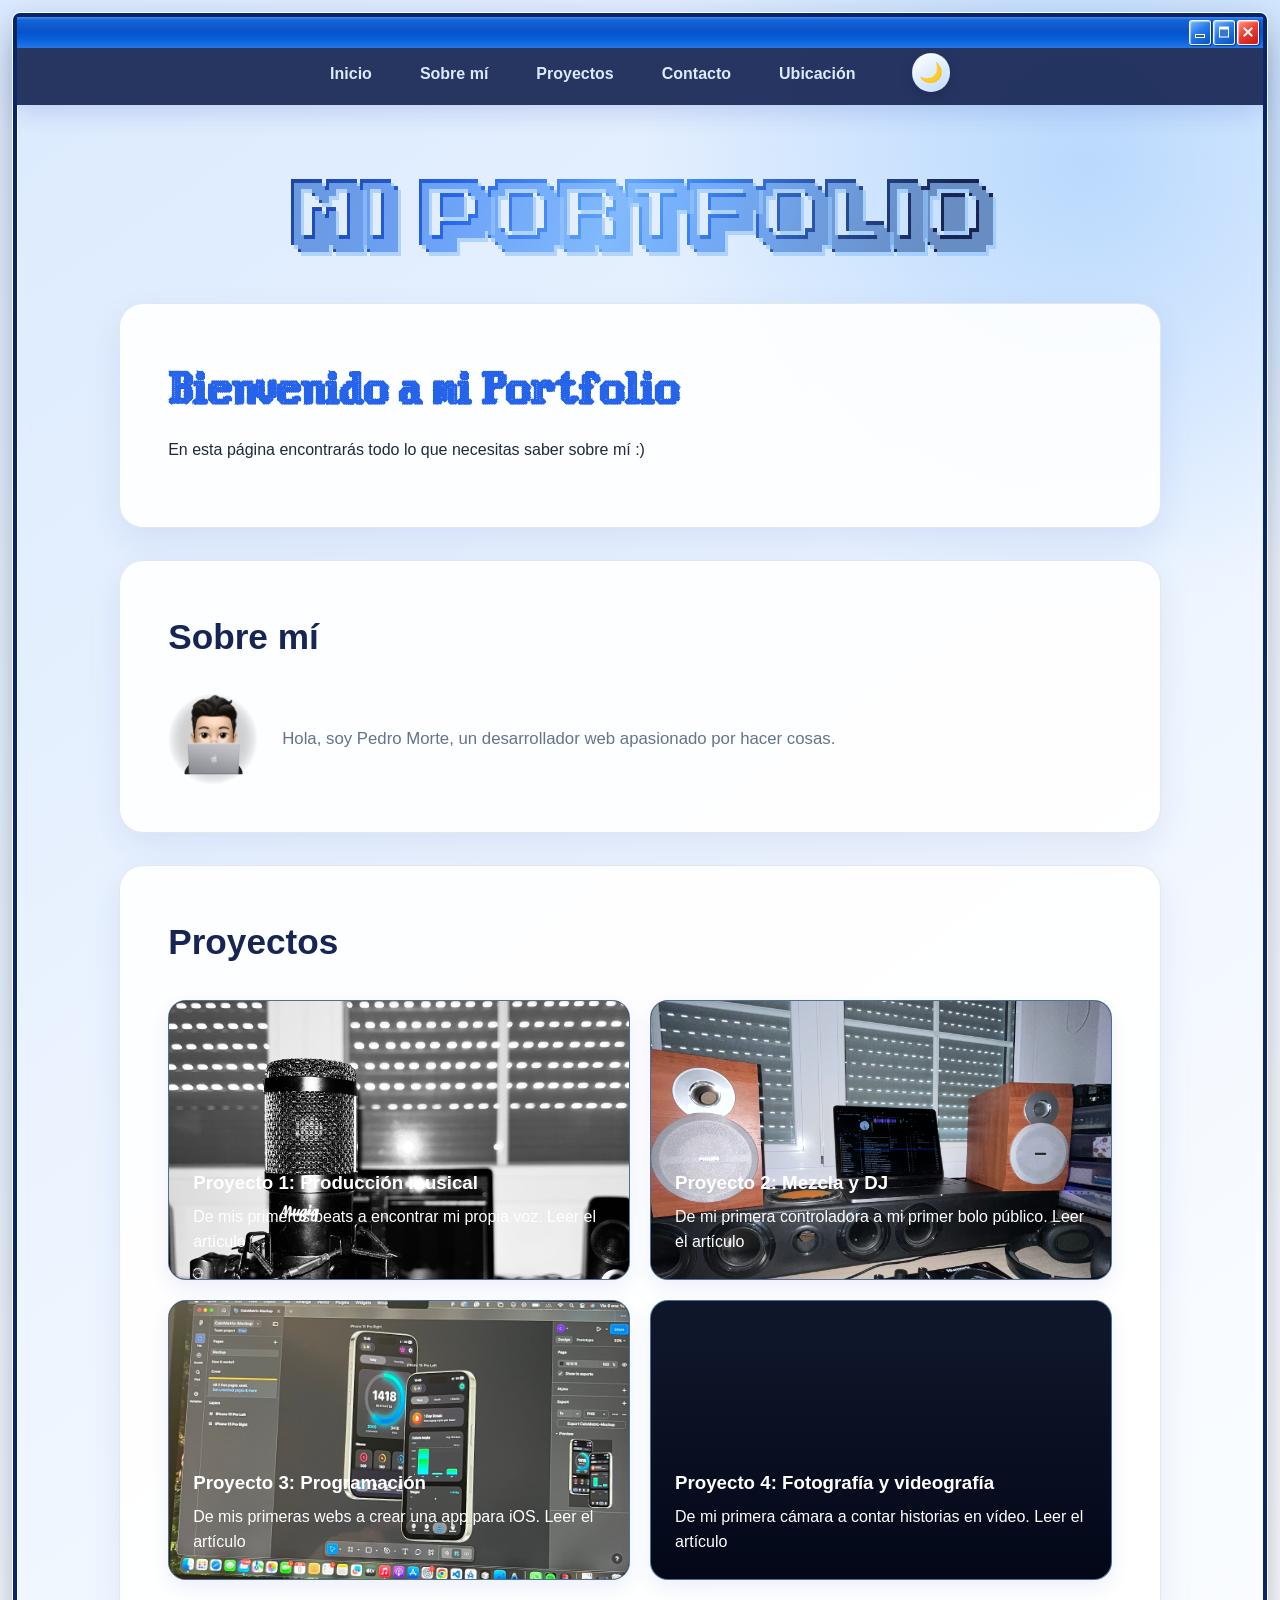
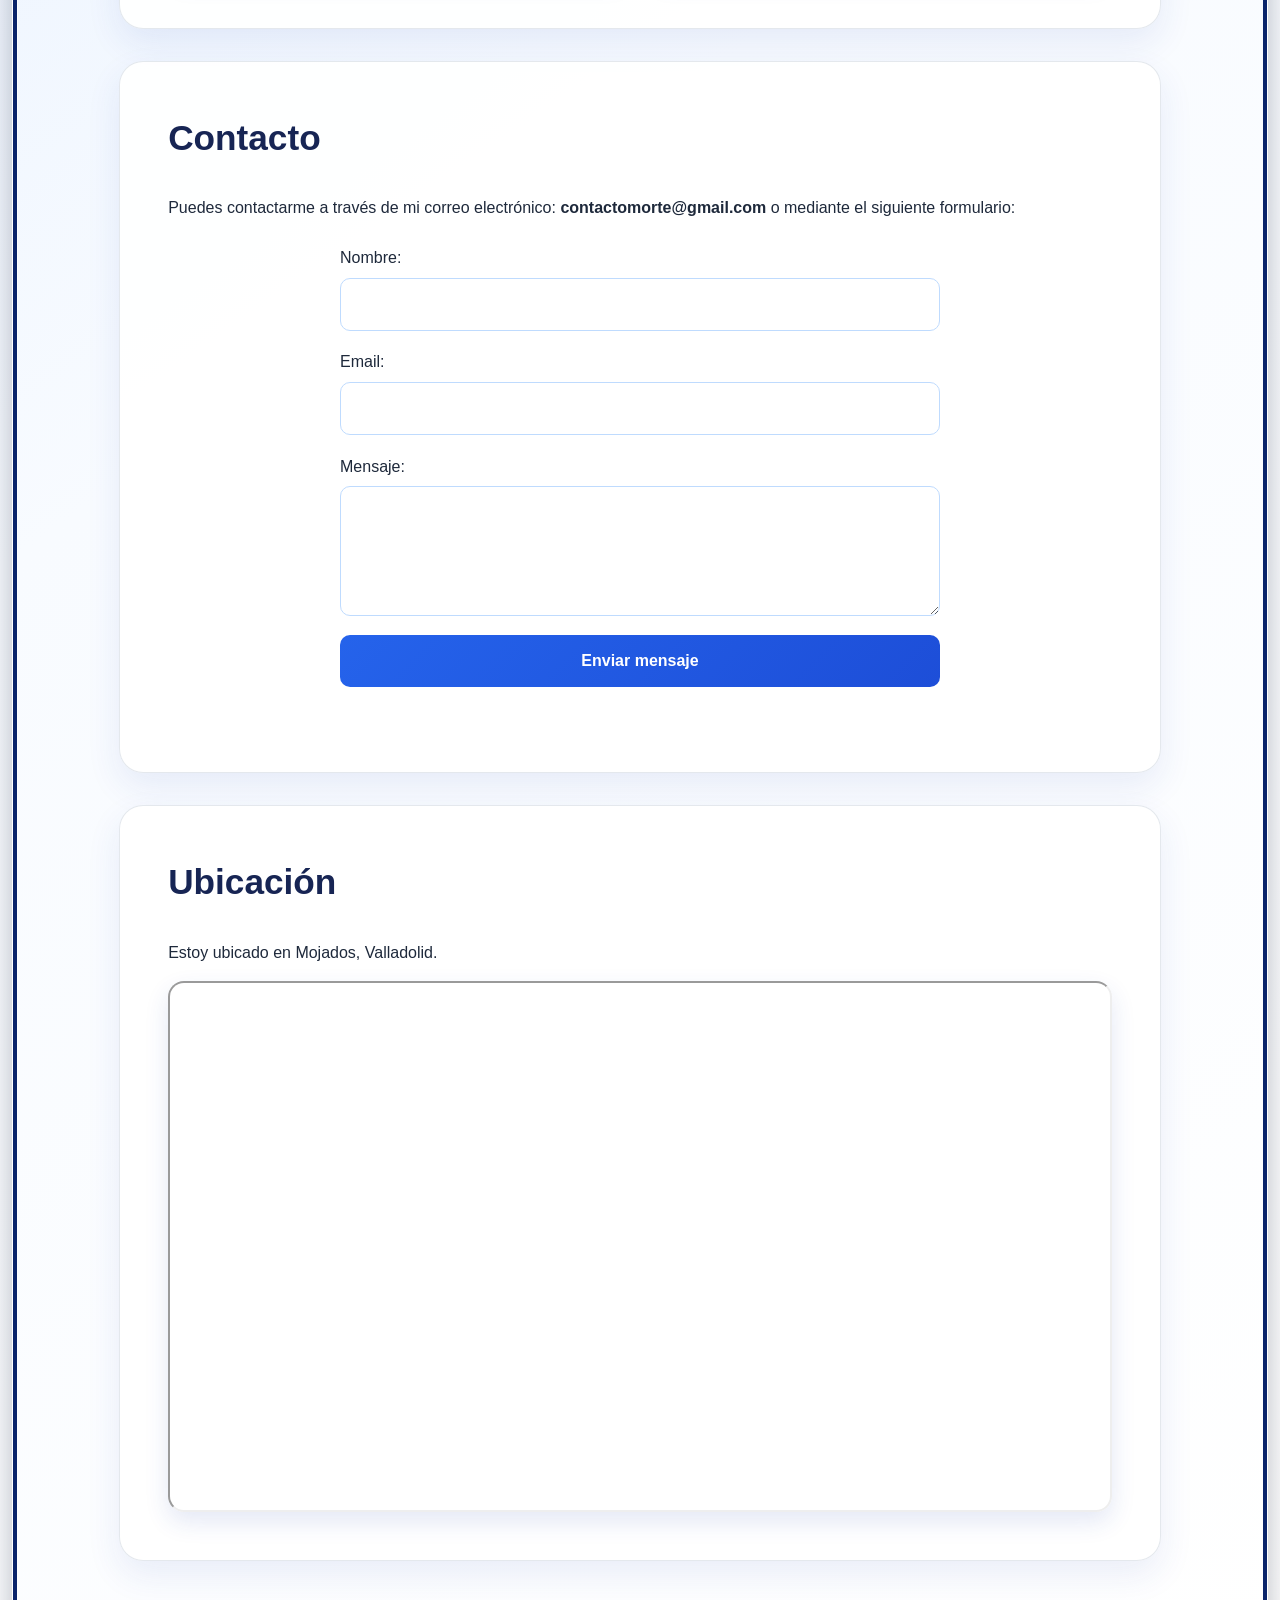
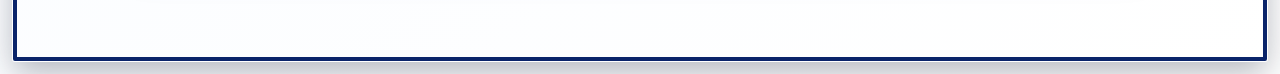
<file: index.html>
<!DOCTYPE html>
<html lang="es">
<head>
    <meta charset="UTF-8">
    <meta name="viewport" content="width=device-width, initial-scale=1.0">
    <link rel="stylesheet" href="style.css?v=9817381">
    <title>Mi Portfolio | Pedro Morte</title>
</head>
<body>
    <div class="marco-ventana">
        <div class="barra-titulo" aria-hidden="true">
            <span class="controles-ventana">
                <span class="control-ventana minimizar"></span>
                <span class="control-ventana maximizar"></span>
                <span class="control-ventana cerrar"></span>
            </span>
        </div>

        <header>
            <nav aria-label="Navegación principal">
                <ul>
                    <li><a href="#inicio">Inicio</a></li>
                    <li><a href="#sobre-mi">Sobre mí</a></li>
                    <li><a href="#proyectos">Proyectos</a></li>
                    <li><a href="#contacto">Contacto</a></li>
                    <li><a href="#ubicacion">Ubicación</a></li>
                    <li>
                        <button id="modo-oscuro" type="button" aria-label="Activar modo oscuro" aria-pressed="false">🌙</button>
                    </li>
                </ul>
            </nav>
        </header>

        <div class="pagina">
            <h1 class="fuente-inicio">Mi Portfolio</h1>

            <main>
            <section id="inicio">
                <h2 class="fuente-segtexto">Bienvenido a mi Portfolio</h2>
                <p>En esta página encontrarás todo lo que necesitas saber sobre mí <span class="emoticon" role="img" aria-label="sonrisa">:)</span></p>
            </section>

            <section id="sobre-mi">
                <h2>Sobre mí</h2>
                <div class="flex-fila">
                    <img src="Me.png" alt="Foto de Pedro Morte" decoding="async">
                    <p>Hola, soy Pedro Morte, un desarrollador web apasionado por hacer cosas.</p>
                </div>
            </section>

            <section id="proyectos">
                <h2>Proyectos</h2>
                <div class="cuadricula-proyectos">
                    <a class="tarjeta tarjeta-produccion" href="proyectos/produccion-musical.html">
                        <img src="./1/IMG_6275.jpeg" alt="Micrófono en un espacio de grabación musical" loading="lazy" decoding="async">
                        <span class="contenido-tarjeta">
                            <h3>Proyecto 1: Producción musical</h3>
                            <p>De mis primeros beats a encontrar mi propia voz. Leer el artículo</p>
                        </span>
                    </a>
                    <a class="tarjeta tarjeta-produccion" href="proyectos/mezcla-dj.html">
                        <img src="./2/IMG_4308.jpeg" alt="Controladora preparada para una sesión de DJ" loading="lazy" decoding="async">
                        <span class="contenido-tarjeta">
                            <h3>Proyecto 2: Mezcla y DJ</h3>
                            <p>De mi primera controladora a mi primer bolo público. Leer el artículo</p>
                        </span>
                    </a>
                    <a class="tarjeta tarjeta-produccion" href="proyectos/programacion.html">
                        <img src="./3/IMG_2072.jpeg" alt="Diseño de la aplicación CaloMetric en dos iPhone" loading="lazy" decoding="async">
                        <span class="contenido-tarjeta">
                            <h3>Proyecto 3: Programación</h3>
                            <p>De mis primeras webs a crear una app para iOS. Leer el artículo</p>
                        </span>
                    </a>
                    <a class="tarjeta tarjeta-produccion" href="proyectos/fotografia-videografia.html">
                        <img src="./4/IMG_7148.jpeg" alt="Pedro grabando con su Sony Alpha 58 en Asturias" loading="lazy" decoding="async">
                        <span class="contenido-tarjeta">
                            <h3>Proyecto 4: Fotografía y videografía</h3>
                            <p>De mi primera cámara a contar historias en vídeo. Leer el artículo</p>
                        </span>
                    </a>
                </div>
            </section>

            <section id="contacto">
                <h2>Contacto</h2>
                <p>Puedes contactarme a través de mi correo electrónico: <strong>contactomorte@gmail.com</strong> o mediante el siguiente formulario:</p>
                <form id="form-contacto">
                    <label for="nombre">Nombre:</label>
                    <input type="text" id="nombre" name="nombre" autocomplete="name" required>
                    <label for="email">Email:</label>
                    <input type="email" id="email" name="email" autocomplete="email" required>
                    <label for="mensaje">Mensaje:</label>
                    <textarea id="mensaje" name="mensaje" required></textarea>
                    <button type="submit">Enviar mensaje</button>
                    <p id="form-mensaje" class="form-mensaje" role="status" aria-live="polite"></p>
                </form>
            </section>

            <section id="ubicacion">
                <h2>Ubicación</h2>
                <p>Estoy ubicado en Mojados, Valladolid.</p>
                <iframe src="https://www.google.com/maps?q=41.43276687644696%2C-4.66198781075965&z=14&output=embed" allowfullscreen loading="lazy" referrerpolicy="strict-origin-when-cross-origin" title="Ubicación de Pedro Morte"></iframe>
            </section>
            </main>
        </div>
    </div>
    <script src="script.js?v=9817381"></script>
</body>
</html>
</file>
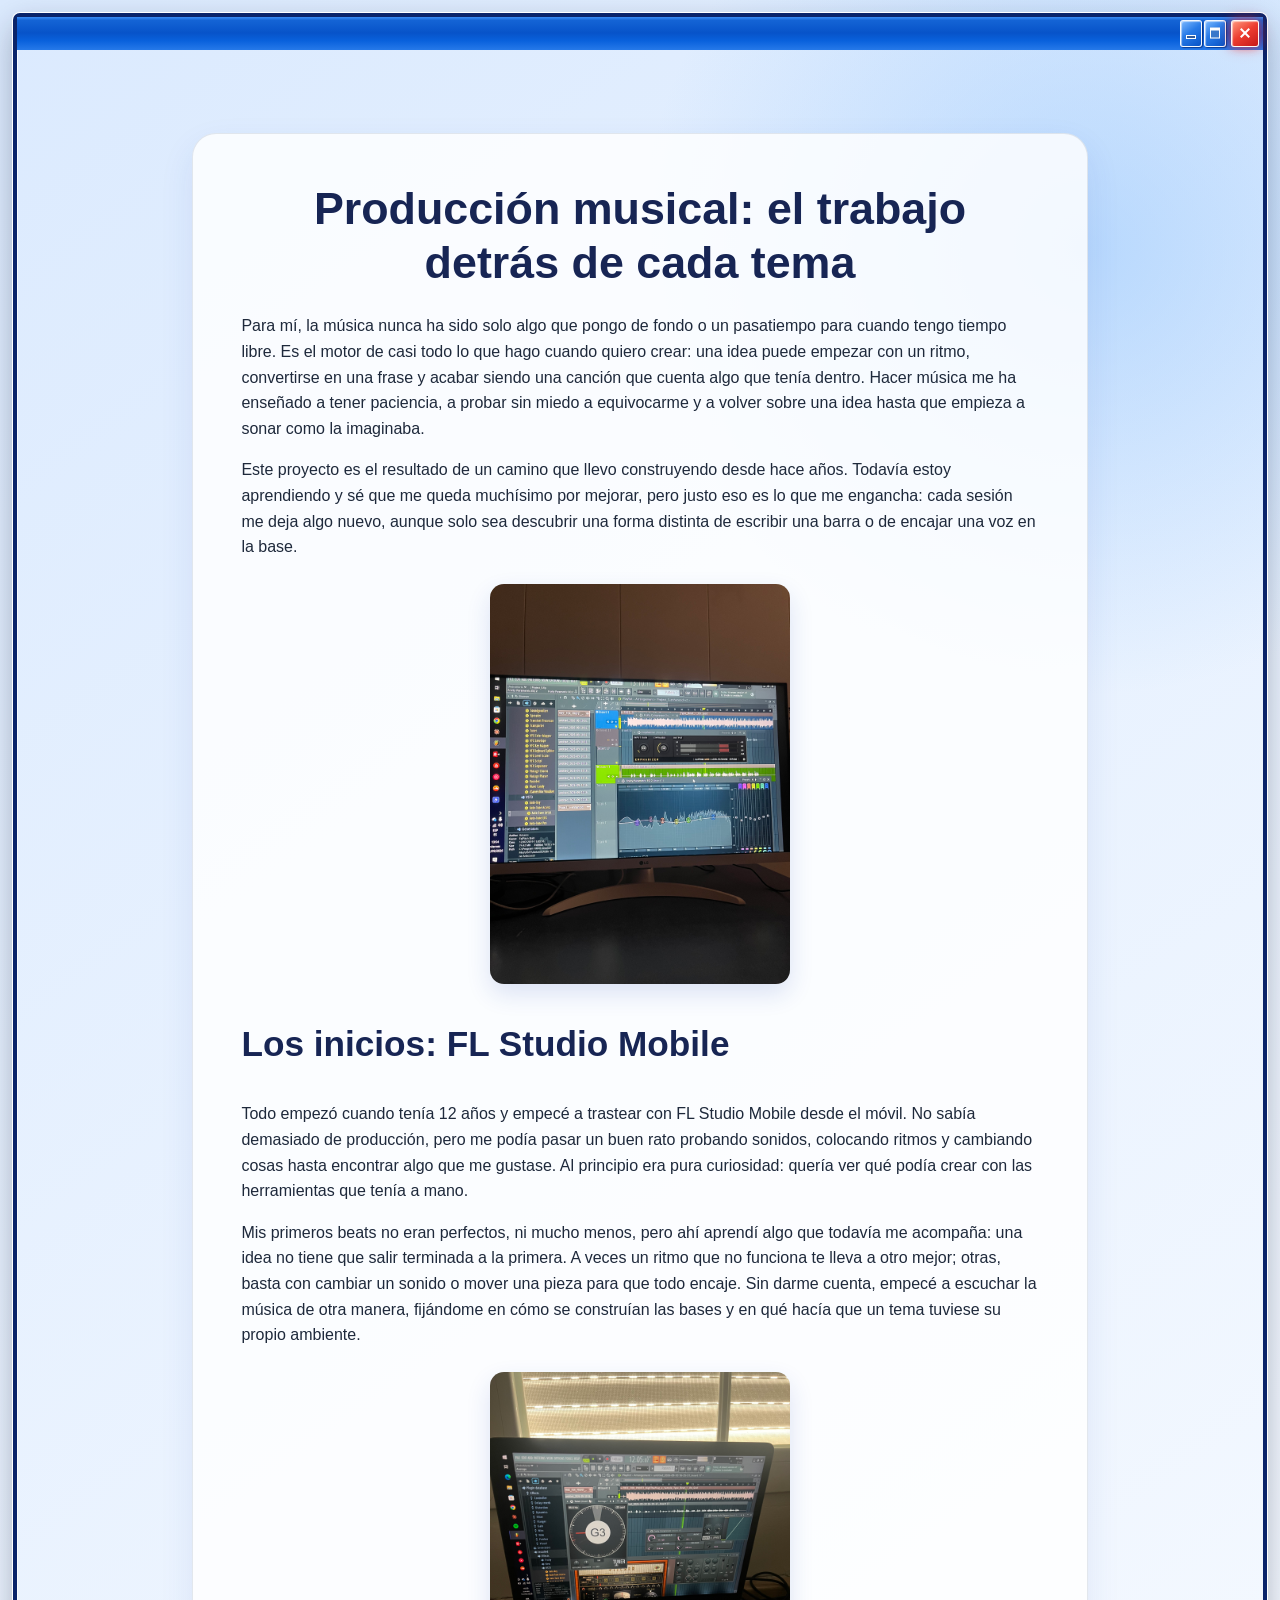
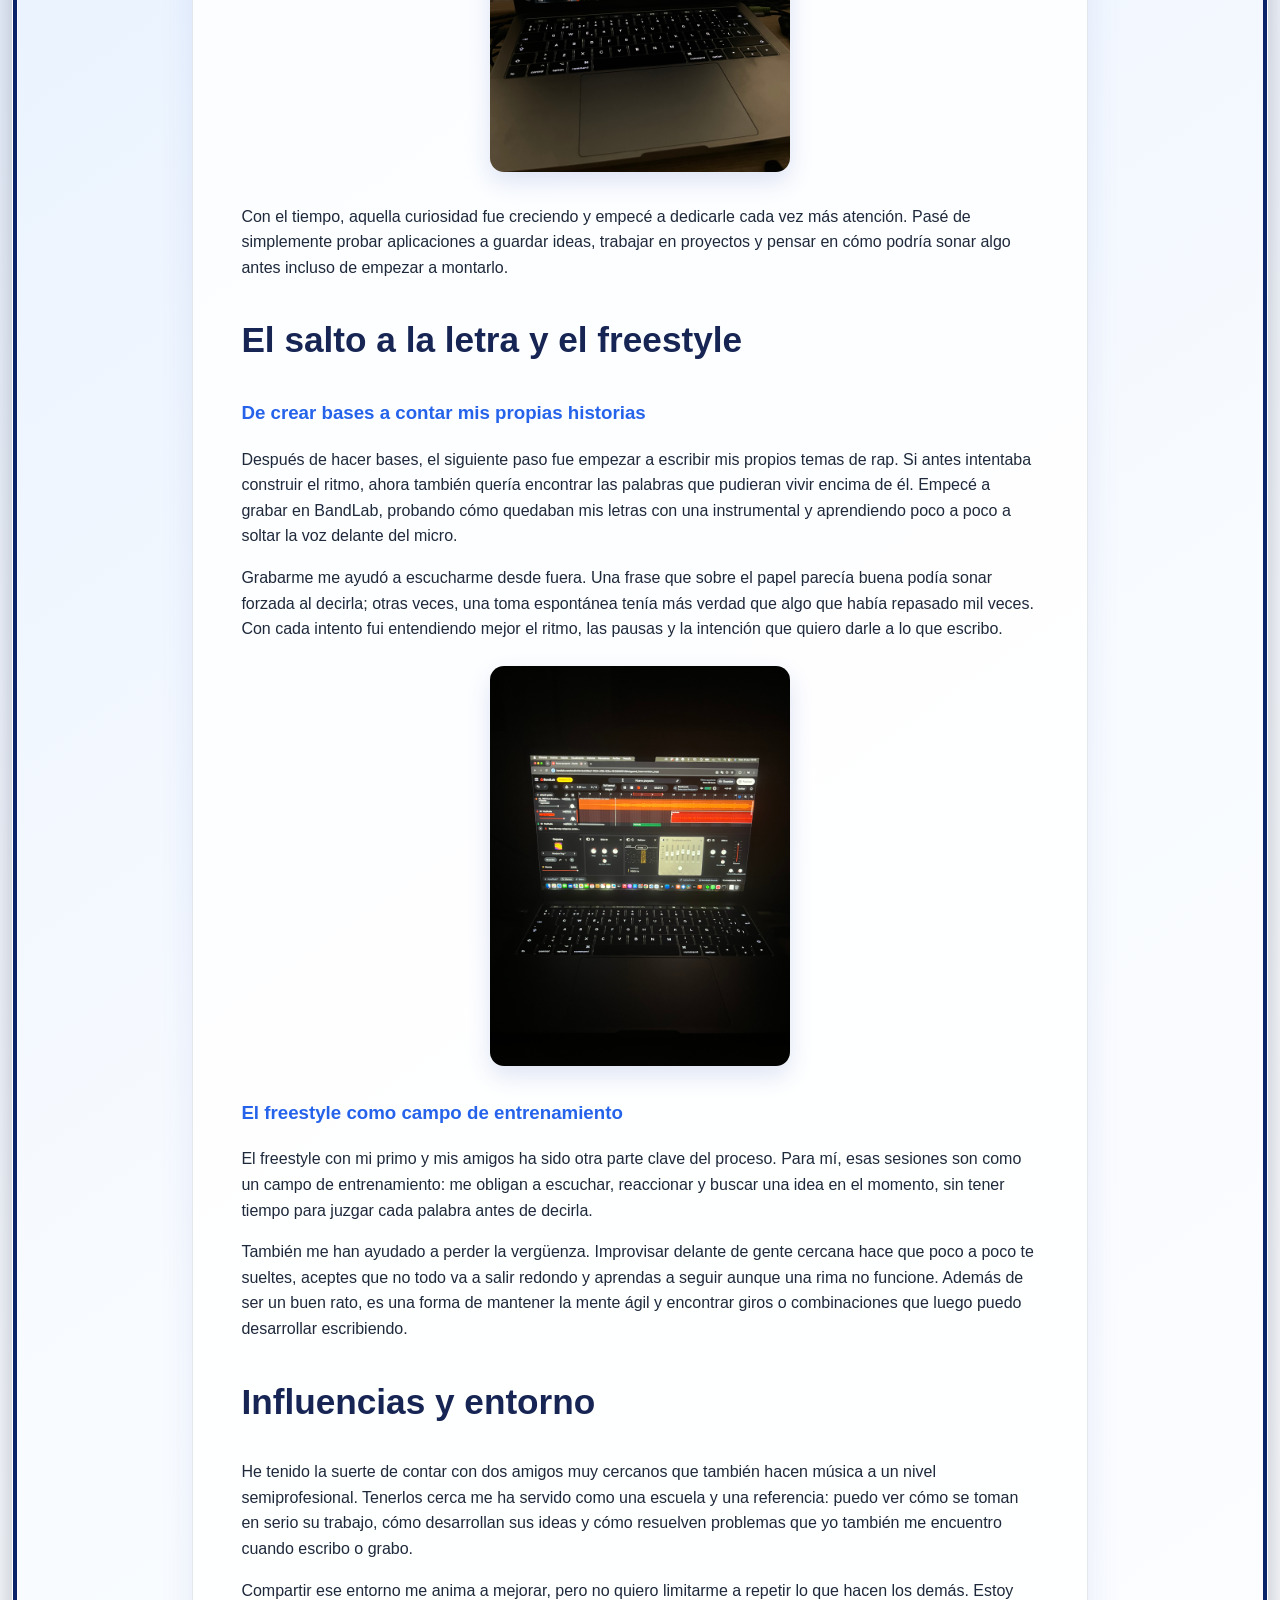
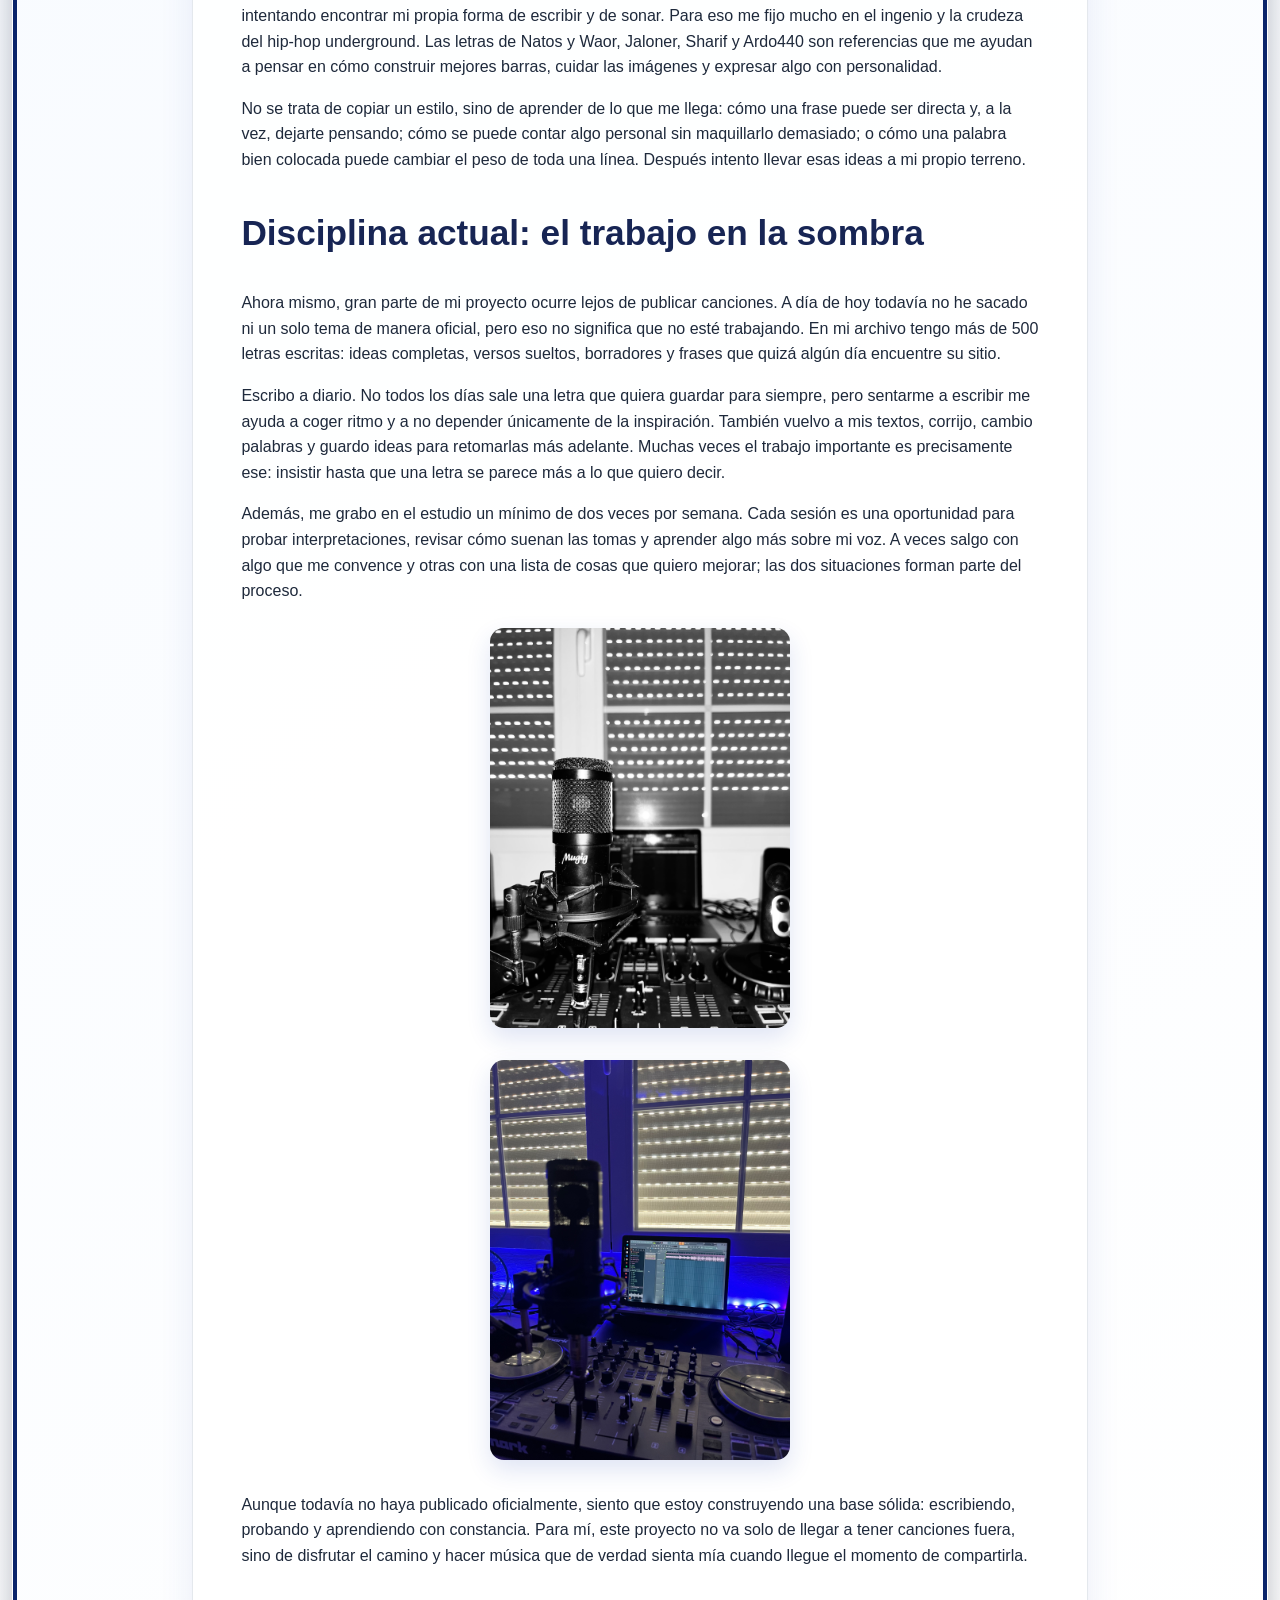
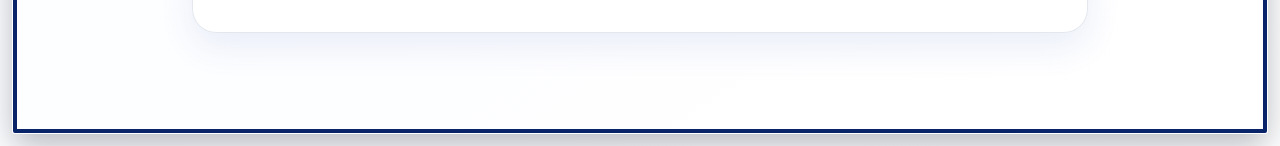
<file: proyectos/produccion-musical.html>
<!DOCTYPE html>
<html lang="es">
<head>
    <meta charset="UTF-8">
    <meta name="viewport" content="width=device-width, initial-scale=1.0">
    <link rel="stylesheet" href="../style.css?v=9817381">
    <title>Producción musical | Mi Portfolio</title>
</head>
<body>
    <div class="marco-ventana">
        <div class="barra-titulo">
            <span class="controles-ventana">
                <span class="control-ventana minimizar" aria-hidden="true"></span>
                <span class="control-ventana maximizar" aria-hidden="true"></span>
                <a class="control-ventana cerrar cerrar-enlace" href="../index.html" aria-label="Cerrar el artículo y volver al portfolio" title="Volver al portfolio"></a>
            </span>
        </div>

        <main class="pagina pagina-articulo">
            <article class="articulo-proyecto">
                <h1 class="titulo-articulo">Producción musical: el trabajo detrás de cada tema</h1>
                <p>Para mí, la música nunca ha sido solo algo que pongo de fondo o un pasatiempo para cuando tengo tiempo libre. Es el motor de casi todo lo que hago cuando quiero crear: una idea puede empezar con un ritmo, convertirse en una frase y acabar siendo una canción que cuenta algo que tenía dentro. Hacer música me ha enseñado a tener paciencia, a probar sin miedo a equivocarme y a volver sobre una idea hasta que empieza a sonar como la imaginaba.</p>
                <p>Este proyecto es el resultado de un camino que llevo construyendo desde hace años. Todavía estoy aprendiendo y sé que me queda muchísimo por mejorar, pero justo eso es lo que me engancha: cada sesión me deja algo nuevo, aunque solo sea descubrir una forma distinta de escribir una barra o de encajar una voz en la base.</p>
                <img class="imagen-articulo imagen-articulo-vertical" src="../1/IMG_6832.jpeg" alt="Mi espacio de trabajo y el equipo que forma parte de mi entorno musical" loading="lazy" decoding="async">

                <h2>Los inicios: FL Studio Mobile</h2>
                <p>Todo empezó cuando tenía 12 años y empecé a trastear con FL Studio Mobile desde el móvil. No sabía demasiado de producción, pero me podía pasar un buen rato probando sonidos, colocando ritmos y cambiando cosas hasta encontrar algo que me gustase. Al principio era pura curiosidad: quería ver qué podía crear con las herramientas que tenía a mano.</p>
                <p>Mis primeros beats no eran perfectos, ni mucho menos, pero ahí aprendí algo que todavía me acompaña: una idea no tiene que salir terminada a la primera. A veces un ritmo que no funciona te lleva a otro mejor; otras, basta con cambiar un sonido o mover una pieza para que todo encaje. Sin darme cuenta, empecé a escuchar la música de otra manera, fijándome en cómo se construían las bases y en qué hacía que un tema tuviese su propio ambiente.</p>
                <img class="imagen-articulo imagen-articulo-vertical" src="../1/IMG_6817.jpeg" alt="Proyecto de música abierto en FL Studio en un ordenador portátil" loading="lazy" decoding="async">
                <p>Con el tiempo, aquella curiosidad fue creciendo y empecé a dedicarle cada vez más atención. Pasé de simplemente probar aplicaciones a guardar ideas, trabajar en proyectos y pensar en cómo podría sonar algo antes incluso de empezar a montarlo.</p>

                <h2>El salto a la letra y el freestyle</h2>
                <h3>De crear bases a contar mis propias historias</h3>
                <p>Después de hacer bases, el siguiente paso fue empezar a escribir mis propios temas de rap. Si antes intentaba construir el ritmo, ahora también quería encontrar las palabras que pudieran vivir encima de él. Empecé a grabar en BandLab, probando cómo quedaban mis letras con una instrumental y aprendiendo poco a poco a soltar la voz delante del micro.</p>
                <p>Grabarme me ayudó a escucharme desde fuera. Una frase que sobre el papel parecía buena podía sonar forzada al decirla; otras veces, una toma espontánea tenía más verdad que algo que había repasado mil veces. Con cada intento fui entendiendo mejor el ritmo, las pausas y la intención que quiero darle a lo que escribo.</p>
                <img class="imagen-articulo imagen-articulo-vertical" src="../1/IMG_5248.jpeg" alt="Proyecto de grabación y mezcla abierto en BandLab" loading="lazy" decoding="async">

                <h3>El freestyle como campo de entrenamiento</h3>
                <p>El freestyle con mi primo y mis amigos ha sido otra parte clave del proceso. Para mí, esas sesiones son como un campo de entrenamiento: me obligan a escuchar, reaccionar y buscar una idea en el momento, sin tener tiempo para juzgar cada palabra antes de decirla.</p>
                <p>También me han ayudado a perder la vergüenza. Improvisar delante de gente cercana hace que poco a poco te sueltes, aceptes que no todo va a salir redondo y aprendas a seguir aunque una rima no funcione. Además de ser un buen rato, es una forma de mantener la mente ágil y encontrar giros o combinaciones que luego puedo desarrollar escribiendo.</p>

                <h2>Influencias y entorno</h2>
                <p>He tenido la suerte de contar con dos amigos muy cercanos que también hacen música a un nivel semiprofesional. Tenerlos cerca me ha servido como una escuela y una referencia: puedo ver cómo se toman en serio su trabajo, cómo desarrollan sus ideas y cómo resuelven problemas que yo también me encuentro cuando escribo o grabo.</p>
                <p>Compartir ese entorno me anima a mejorar, pero no quiero limitarme a repetir lo que hacen los demás. Estoy intentando encontrar mi propia forma de escribir y de sonar. Para eso me fijo mucho en el ingenio y la crudeza del hip-hop underground. Las letras de Natos y Waor, Jaloner, Sharif y Ardo440 son referencias que me ayudan a pensar en cómo construir mejores barras, cuidar las imágenes y expresar algo con personalidad.</p>
                <p>No se trata de copiar un estilo, sino de aprender de lo que me llega: cómo una frase puede ser directa y, a la vez, dejarte pensando; cómo se puede contar algo personal sin maquillarlo demasiado; o cómo una palabra bien colocada puede cambiar el peso de toda una línea. Después intento llevar esas ideas a mi propio terreno.</p>
                <h2>Disciplina actual: el trabajo en la sombra</h2>
                <p>Ahora mismo, gran parte de mi proyecto ocurre lejos de publicar canciones. A día de hoy todavía no he sacado ni un solo tema de manera oficial, pero eso no significa que no esté trabajando. En mi archivo tengo más de 500 letras escritas: ideas completas, versos sueltos, borradores y frases que quizá algún día encuentre su sitio.</p>
                <p>Escribo a diario. No todos los días sale una letra que quiera guardar para siempre, pero sentarme a escribir me ayuda a coger ritmo y a no depender únicamente de la inspiración. También vuelvo a mis textos, corrijo, cambio palabras y guardo ideas para retomarlas más adelante. Muchas veces el trabajo importante es precisamente ese: insistir hasta que una letra se parece más a lo que quiero decir.</p>
                <p>Además, me grabo en el estudio un mínimo de dos veces por semana. Cada sesión es una oportunidad para probar interpretaciones, revisar cómo suenan las tomas y aprender algo más sobre mi voz. A veces salgo con algo que me convence y otras con una lista de cosas que quiero mejorar; las dos situaciones forman parte del proceso.</p>
                <img class="imagen-articulo imagen-articulo-vertical" src="../1/IMG_6275.jpeg" alt="Micrófono preparado para grabar en un espacio de producción musical" loading="lazy" decoding="async">
                <img class="imagen-articulo imagen-articulo-vertical" src="../1/IMG_6668.jpeg" alt="Mi equipo preparado para trabajar en música y grabar" loading="lazy" decoding="async">
                <p>Aunque todavía no haya publicado oficialmente, siento que estoy construyendo una base sólida: escribiendo, probando y aprendiendo con constancia. Para mí, este proyecto no va solo de llegar a tener canciones fuera, sino de disfrutar el camino y hacer música que de verdad sienta mía cuando llegue el momento de compartirla.</p>
            </article>
        </main>
    </div>
    <script src="../script.js?v=9817381"></script>
</body>
</html>
</file>
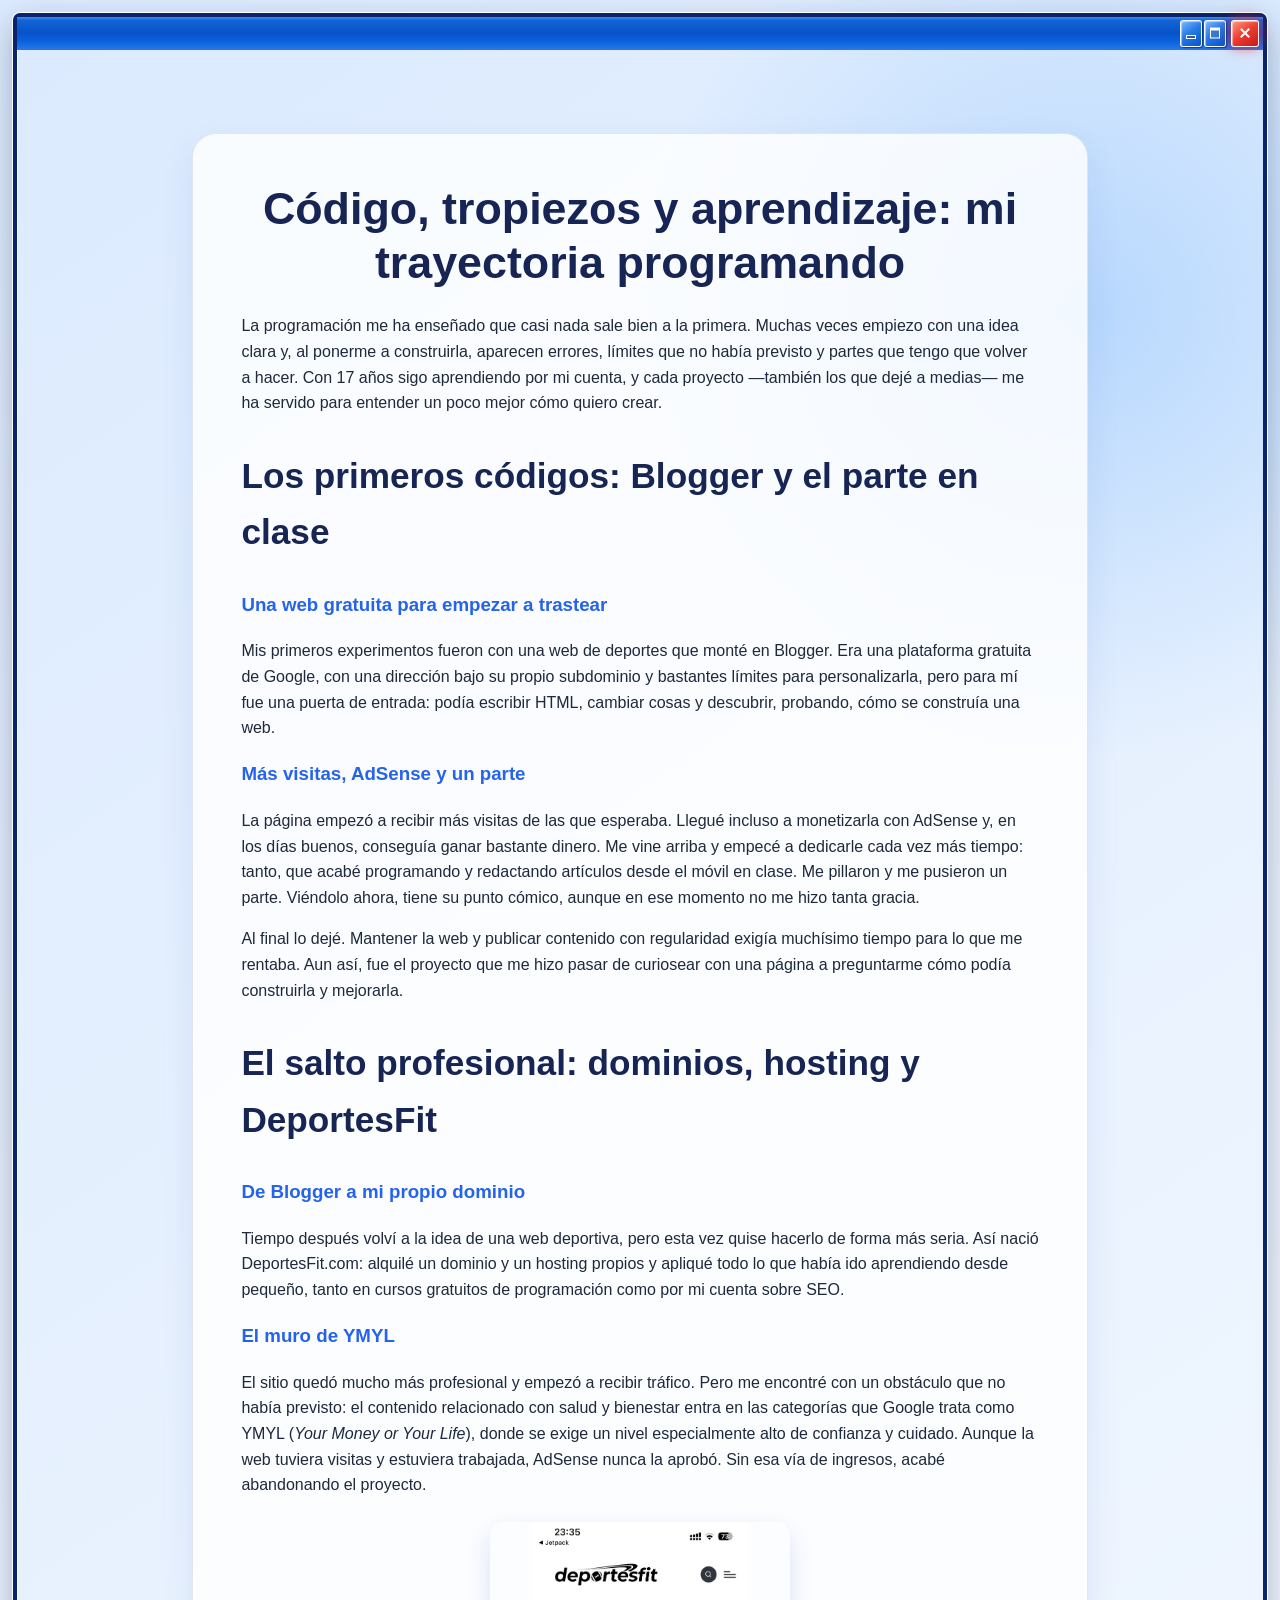
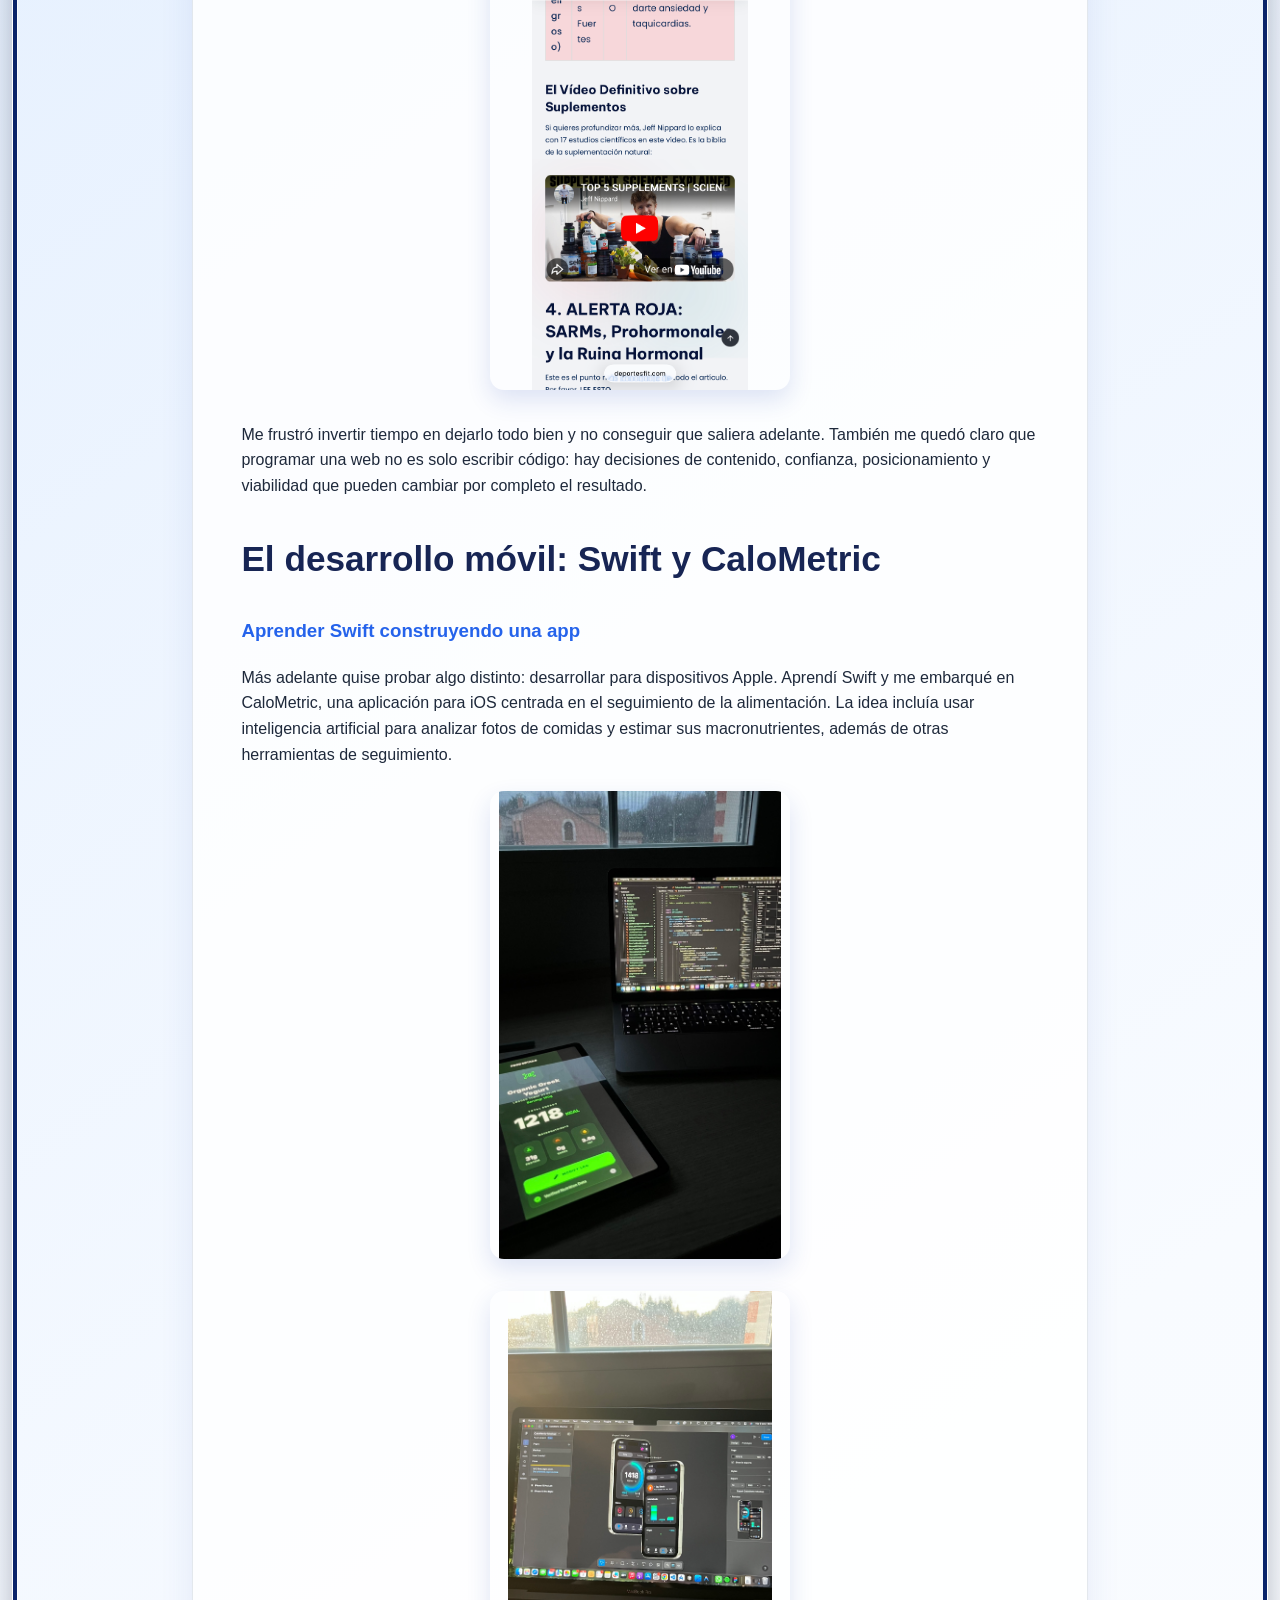
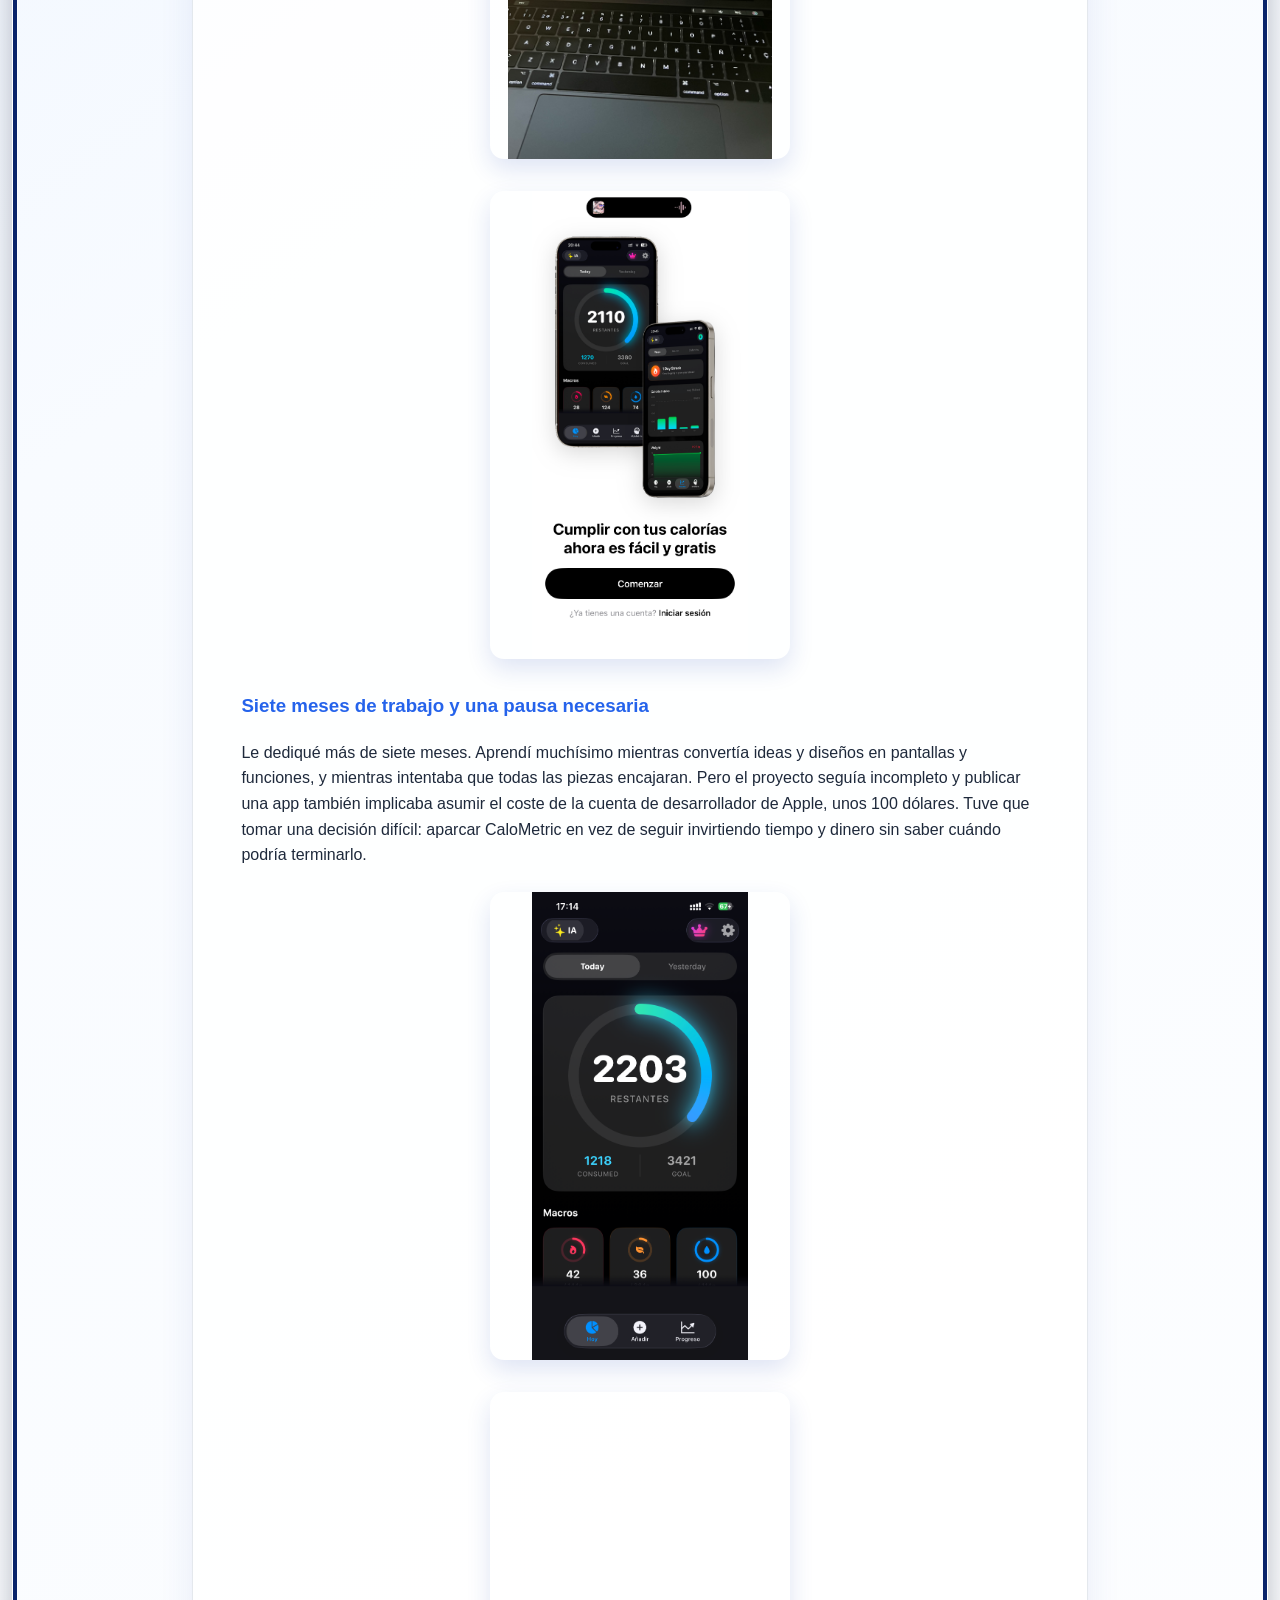
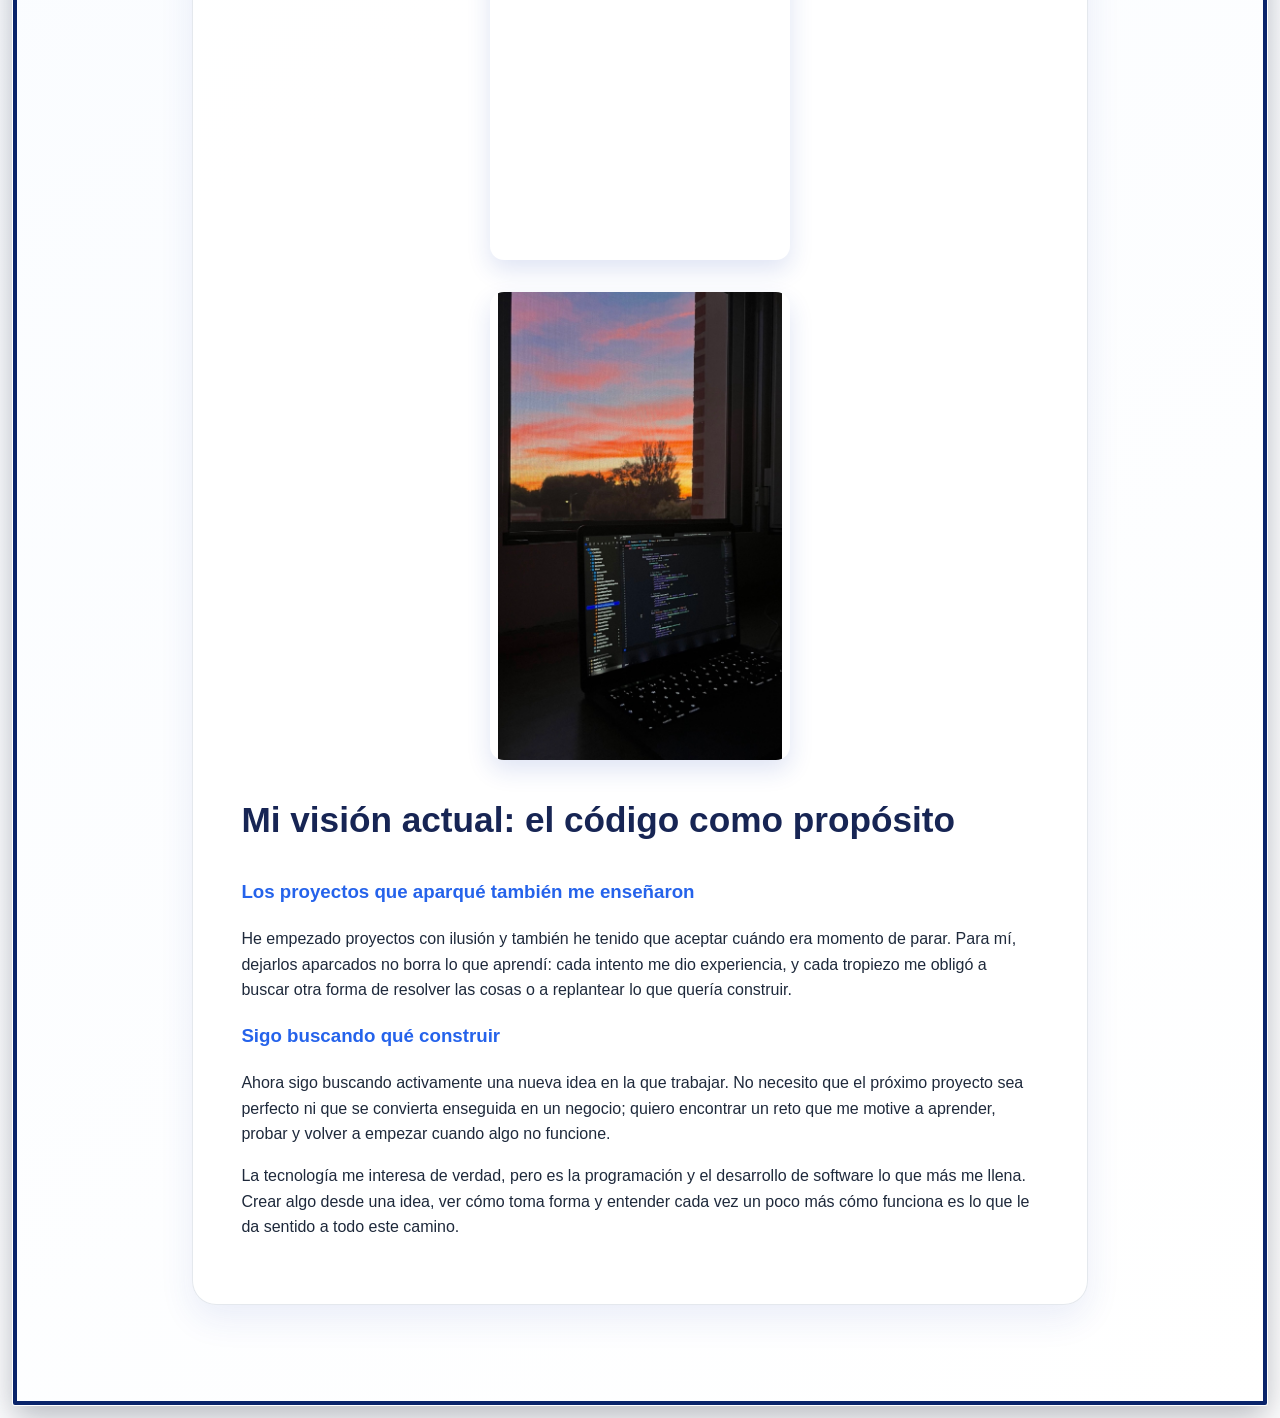
<file: proyectos/programacion.html>
<!DOCTYPE html>
<html lang="es">
<head>
    <meta charset="UTF-8">
    <meta name="viewport" content="width=device-width, initial-scale=1.0">
    <link rel="stylesheet" href="../style.css?v=9817381">
    <title>Programación | Mi Portfolio</title>
</head>
<body>
    <div class="marco-ventana">
        <div class="barra-titulo">
            <span class="controles-ventana">
                <span class="control-ventana minimizar" aria-hidden="true"></span>
                <span class="control-ventana maximizar" aria-hidden="true"></span>
                <a class="control-ventana cerrar cerrar-enlace" href="../index.html" aria-label="Cerrar el artículo y volver al portfolio" title="Volver al portfolio"></a>
            </span>
        </div>

        <main class="pagina pagina-articulo">
            <article class="articulo-proyecto">
                <h1 class="titulo-articulo">Código, tropiezos y aprendizaje: mi trayectoria programando</h1>
                <p>La programación me ha enseñado que casi nada sale bien a la primera. Muchas veces empiezo con una idea clara y, al ponerme a construirla, aparecen errores, límites que no había previsto y partes que tengo que volver a hacer. Con 17 años sigo aprendiendo por mi cuenta, y cada proyecto —también los que dejé a medias— me ha servido para entender un poco mejor cómo quiero crear.</p>

                <h2>Los primeros códigos: Blogger y el parte en clase</h2>
                <h3>Una web gratuita para empezar a trastear</h3>
                <p>Mis primeros experimentos fueron con una web de deportes que monté en Blogger. Era una plataforma gratuita de Google, con una dirección bajo su propio subdominio y bastantes límites para personalizarla, pero para mí fue una puerta de entrada: podía escribir HTML, cambiar cosas y descubrir, probando, cómo se construía una web.</p>
                <h3>Más visitas, AdSense y un parte</h3>
                <p>La página empezó a recibir más visitas de las que esperaba. Llegué incluso a monetizarla con AdSense y, en los días buenos, conseguía ganar bastante dinero. Me vine arriba y empecé a dedicarle cada vez más tiempo: tanto, que acabé programando y redactando artículos desde el móvil en clase. Me pillaron y me pusieron un parte. Viéndolo ahora, tiene su punto cómico, aunque en ese momento no me hizo tanta gracia.</p>
                <p>Al final lo dejé. Mantener la web y publicar contenido con regularidad exigía muchísimo tiempo para lo que me rentaba. Aun así, fue el proyecto que me hizo pasar de curiosear con una página a preguntarme cómo podía construirla y mejorarla.</p>

                <h2>El salto profesional: dominios, hosting y DeportesFit</h2>
                <h3>De Blogger a mi propio dominio</h3>
                <p>Tiempo después volví a la idea de una web deportiva, pero esta vez quise hacerlo de forma más seria. Así nació DeportesFit.com: alquilé un dominio y un hosting propios y apliqué todo lo que había ido aprendiendo desde pequeño, tanto en cursos gratuitos de programación como por mi cuenta sobre SEO.</p>
                <h3>El muro de YMYL</h3>
                <p>El sitio quedó mucho más profesional y empezó a recibir tráfico. Pero me encontré con un obstáculo que no había previsto: el contenido relacionado con salud y bienestar entra en las categorías que Google trata como YMYL (<em>Your Money or Your Life</em>), donde se exige un nivel especialmente alto de confianza y cuidado. Aunque la web tuviera visitas y estuviera trabajada, AdSense nunca la aprobó. Sin esa vía de ingresos, acabé abandonando el proyecto.</p>
                <img class="imagen-articulo imagen-articulo-vertical" src="../3/unnamed.png" alt="Una página de DeportesFit sobre suplementos vista desde el móvil" loading="lazy" decoding="async">
                <p>Me frustró invertir tiempo en dejarlo todo bien y no conseguir que saliera adelante. También me quedó claro que programar una web no es solo escribir código: hay decisiones de contenido, confianza, posicionamiento y viabilidad que pueden cambiar por completo el resultado.</p>

                <h2>El desarrollo móvil: Swift y CaloMetric</h2>
                <h3>Aprender Swift construyendo una app</h3>
                <p>Más adelante quise probar algo distinto: desarrollar para dispositivos Apple. Aprendí Swift y me embarqué en CaloMetric, una aplicación para iOS centrada en el seguimiento de la alimentación. La idea incluía usar inteligencia artificial para analizar fotos de comidas y estimar sus macronutrientes, además de otras herramientas de seguimiento.</p>
                <img class="imagen-articulo imagen-articulo-vertical" src="../3/IMG_7145.jpg" alt="Diseño de CaloMetric en Figma antes de llevarlo a la aplicación" loading="lazy" decoding="async">
                <img class="imagen-articulo imagen-articulo-vertical" src="../3/IMG_2072.jpeg" alt="Un prototipo de CaloMetric abierto en el portátil" loading="lazy" decoding="async">
                <img class="imagen-articulo imagen-articulo-vertical" src="../3/IMG_2267.PNG" alt="Pantalla de presentación de CaloMetric y sus funciones principales" loading="lazy" decoding="async">
                <h3>Siete meses de trabajo y una pausa necesaria</h3>
                <p>Le dediqué más de siete meses. Aprendí muchísimo mientras convertía ideas y diseños en pantallas y funciones, y mientras intentaba que todas las piezas encajaran. Pero el proyecto seguía incompleto y publicar una app también implicaba asumir el coste de la cuenta de desarrollador de Apple, unos 100 dólares. Tuve que tomar una decisión difícil: aparcar CaloMetric en vez de seguir invirtiendo tiempo y dinero sin saber cuándo podría terminarlo.</p>
                <img class="imagen-articulo imagen-articulo-vertical" src="../3/IMG_1966.PNG" alt="Pantalla de seguimiento diario y progreso de CaloMetric" loading="lazy" decoding="async">
                <img class="imagen-articulo imagen-articulo-vertical" src="../3/IMG_1971.PNG" alt="Interfaz de CaloMetric para registrar alimentos mediante foto, código de barras o entrada manual" loading="lazy" decoding="async">
                <img class="imagen-articulo imagen-articulo-vertical" src="../3/IMG_7144.jpg" alt="CaloMetric abierto junto al código en el que trabajaba con Xcode" loading="lazy" decoding="async">

                <h2>Mi visión actual: el código como propósito</h2>
                <h3>Los proyectos que aparqué también me enseñaron</h3>
                <p>He empezado proyectos con ilusión y también he tenido que aceptar cuándo era momento de parar. Para mí, dejarlos aparcados no borra lo que aprendí: cada intento me dio experiencia, y cada tropiezo me obligó a buscar otra forma de resolver las cosas o a replantear lo que quería construir.</p>
                <h3>Sigo buscando qué construir</h3>
                <p>Ahora sigo buscando activamente una nueva idea en la que trabajar. No necesito que el próximo proyecto sea perfecto ni que se convierta enseguida en un negocio; quiero encontrar un reto que me motive a aprender, probar y volver a empezar cuando algo no funcione.</p>
                <p>La tecnología me interesa de verdad, pero es la programación y el desarrollo de software lo que más me llena. Crear algo desde una idea, ver cómo toma forma y entender cada vez un poco más cómo funciona es lo que le da sentido a todo este camino.</p>
            </article>
        </main>
    </div>
    <script src="../script.js?v=9817381"></script>
</body>
</html>
</file>
<file: style.css>
@font-face {
    font-family: 'Karmatic Arcade';
    src: url('ka1.ttf') format('truetype');
}

@font-face {
    font-family: 'Blue Screen';
    src: url('Blue Screen Personal Use.ttf') format('truetype');
}

:root {
    --azul: #2563eb;
    --azul-oscuro: #172554;
    --texto: #1e293b;
    --suave: #64748b;
    --blanco: #ffffff;
    --borde: rgba(148, 163, 184, 0.25);
}

* {
    box-sizing: border-box;
    scroll-behavior: smooth;
}

body {
    min-height: 100vh;
    margin: 0;
    color: var(--texto);
    font-family: 'Segoe UI', Arial, sans-serif;
    line-height: 1.6;
    background:
        radial-gradient(circle at 85% 5%, rgba(147, 197, 253, 0.55), transparent 28rem),
        linear-gradient(145deg, #dbeafe 0%, #f8fbff 52%, #ffffff 100%);
}

.marco-ventana {
    margin: clamp(0.35rem, 1vw, 0.85rem);
    border: 4px solid #0a246a;
    border-radius: 7px 7px 2px 2px;
    box-shadow:
        0 0 0 1px #ffffff,
        0 12px 32px rgba(15, 23, 42, 0.3),
        inset 1px 1px 0 rgba(255, 255, 255, 0.8);
}

.barra-titulo {
    display: flex;
    min-height: 31px;
    align-items: center;
    padding: 3px 4px 3px 7px;
    color: #ffffff;
    font-family: Tahoma, 'Segoe UI', sans-serif;
    font-size: 13px;
    font-weight: 700;
    line-height: 1;
    background: linear-gradient(180deg, #3b8df5 0%, #1464d5 10%, #0753c9 48%, #0961dc 72%, #2679e9 100%);
    text-shadow: 1px 1px 1px rgba(0, 35, 105, 0.8);
}

.controles-ventana {
    display: flex;
    align-self: stretch;
    gap: 2px;
    margin-left: auto;
}

.control-ventana {
    position: relative;
    display: block;
    width: 22px;
    min-height: 21px;
    border: 1px solid rgba(255, 255, 255, 0.95);
    border-radius: 3px;
    background: linear-gradient(145deg, #7cb9ff 0%, #287be8 45%, #0753c7 100%);
    box-shadow: inset 1px 1px 1px rgba(255, 255, 255, 0.55), 1px 1px 1px rgba(0, 32, 105, 0.65);
}

.control-ventana::before {
    position: absolute;
    top: 50%;
    left: 50%;
    content: '';
    transform: translate(-50%, -50%);
}

.minimizar::before {
    width: 8px;
    height: 2px;
    margin-top: 4px;
    border: 1px solid #ffffff;
    background: #315b9a;
}

.maximizar::before {
    width: 8px;
    height: 7px;
    border: 1px solid #ffffff;
    border-top-width: 3px;
    background: #3978cb;
}

.cerrar {
    width: 22px;
    background: linear-gradient(145deg, #ff9a80 0%, #ed3d30 48%, #c71919 100%);
}

.cerrar-enlace {
    width: 28px;
    min-height: 27px;
    flex: 0 0 28px;
    margin-left: 3px;
    box-shadow:
        inset 1px 1px 1px rgba(255, 255, 255, 0.55),
        0 0 8px rgba(255, 45, 45, 0.65),
        0 0 15px rgba(255, 25, 25, 0.35);
    text-decoration: none;
    animation: pulsoCierre 3s ease-in-out infinite;
}

.cerrar::before,
.cerrar::after {
    position: absolute;
    top: 50%;
    left: 50%;
    width: 12px;
    height: 2px;
    content: '';
    background: #ffffff;
}

.cerrar::before {
    transform: translate(-50%, -50%) rotate(45deg);
}

.cerrar::after {
    transform: translate(-50%, -50%) rotate(-45deg);
}

.cerrar-enlace:hover,
.cerrar-enlace:focus-visible {
    outline: 2px solid #ffe1e1;
    outline-offset: 2px;
    box-shadow:
        inset 1px 1px 1px rgba(255, 255, 255, 0.7),
        0 0 10px rgba(255, 45, 45, 0.85),
        0 0 19px rgba(255, 25, 25, 0.55);
}

.cerrar-enlace:hover {
    filter: brightness(1.12);
}

.marco-ventana.cerrando {
    animation: cerrarVentana 220ms ease-in forwards;
    transform-origin: top center;
}

header {
    position: sticky;
    top: 0;
    z-index: 10;
    padding: 0.8rem 5%;
    background: rgba(23, 37, 84, 0.92);
    box-shadow: 0 8px 24px rgba(30, 64, 175, 0.16);
}

nav ul {
    display: flex;
    justify-content: center;
    flex-wrap: wrap;
    gap: clamp(1rem, 4vw, 3rem);
    margin: 0;
    padding: 0;
    list-style: none;
}

img {
    max-width: 100%;
}

nav a {
    position: relative;
    color: #dbeafe;
    font-weight: 700;
    text-decoration: none;
    transition: color 0.2s ease;
}

nav a::after {
    position: absolute;
    right: 0;
    bottom: -0.35rem;
    left: 0;
    height: 2px;
    content: '';
    background: #60a5fa;
    transform: scaleX(0);
    transition: transform 0.2s ease;
}

nav a:hover,
nav a:focus-visible {
    color: var(--blanco);
}

nav a:hover::after,
nav a:focus-visible::after {
    transform: scaleX(1);
}

#modo-oscuro {
    display: grid;
    width: 2.4rem;
    height: 2.4rem;
    place-items: center;
    margin-top: -0.45rem;
    margin-left: 0.5rem;
    padding: 0;
    border: 1px solid rgba(191, 219, 254, 0.45);
    border-radius: 50%;
    color: #172554;
    font-size: 1.2rem;
    line-height: 1;
    cursor: pointer;
    background: linear-gradient(145deg, #ffffff, #bfdbfe);
    box-shadow: 0 4px 12px rgba(15, 23, 42, 0.25), inset 0 1px 2px rgba(255, 255, 255, 0.8);
    transition: transform 0.2s ease, box-shadow 0.2s ease, background 0.2s ease;
}

#modo-oscuro:hover,
#modo-oscuro:focus-visible {
    outline: 3px solid rgba(147, 197, 253, 0.45);
    box-shadow: 0 7px 16px rgba(15, 23, 42, 0.32), inset 0 1px 2px rgba(255, 255, 255, 0.9);
    transform: translateY(-2px) rotate(8deg);
}

#modo-oscuro:active {
    transform: scale(0.92);
}

.pagina {
    display: block;
    padding: clamp(2rem, 4vw, 4rem) clamp(1rem, 5%, 4rem) clamp(3rem, 5vw, 5rem);
}

.fuente-inicio {
    margin: 0 0 1.5rem;
    color: var(--azul-oscuro);
    font-family: 'Karmatic Arcade', 'Courier New', monospace;
    font-size: clamp(2rem, 6vw, 4.5rem);
    letter-spacing: 0.08em;
    text-align: center;
    text-shadow: 3px 4px 0 rgba(147, 197, 253, 0.65);
}

.fuente-inicio {
    background-image:
        linear-gradient(
            110deg,
            var(--azul-oscuro) 0%,
            var(--azul) 32%,
            #60a5fa 48%,
            #3b82f6 55%,
            var(--azul-oscuro) 78%
        ),
        linear-gradient(
            110deg,
            transparent 46%,
            rgba(255, 255, 255, 0.08) 48%,
            rgba(255, 255, 255, 0.8) 50%,
            rgba(255, 255, 255, 0.08) 52%,
            transparent 54%
        );
    background-size: 100% 100%, 300% 100%;
    background-position: 0 0, 100% 0;
    background-clip: text;
    -webkit-background-clip: text;
    -webkit-text-fill-color: transparent;
    animation: brilloPortfolio 5s linear infinite;
}

main {
    width: min(100%, 1100px);
    margin: 0 auto;
}

section {
    scroll-margin-top: 6rem;
    margin: 2rem 0;
    padding: clamp(1.5rem, 4vw, 3rem);
    border: 1px solid var(--borde);
    border-radius: 24px;
    background: rgba(255, 255, 255, 0.9);
    box-shadow: 0 14px 35px rgba(30, 64, 175, 0.09);
}

h2 {
    margin-top: 0;
    color: var(--azul-oscuro);
    font-size: clamp(1.6rem, 3vw, 2.2rem);
}

.fuente-segtexto {
    margin-bottom: 0.4rem;
    color: var(--azul);
    font-family: 'Blue Screen', 'Courier New', monospace;
    font-size: clamp(1.7rem, 4vw, 2.7rem);
}

.emoticon {
    display: inline-block;
    white-space: nowrap;
}

.flex-fila {
    display: flex;
    align-items: center;
    gap: 1.5rem;
}

.flex-fila img {
    flex: 0 0 90px;
    width: 90px;
    height: 90px;
    object-fit: cover;
}

.flex-fila p {
    margin: 0;
    color: var(--suave);
    font-size: 1.05rem;
}

.cuadricula-proyectos {
    display: grid;
    grid-template-columns: repeat(2, minmax(0, 1fr));
    gap: 1.25rem;
}

.tarjeta {
    position: relative;
    display: flex;
    min-height: 190px;
    flex-direction: column;
    justify-content: flex-end;
    overflow: hidden;
    padding: 1.5rem;
    border: 1px solid rgba(147, 197, 253, 0.5);
    border-radius: 18px;
    background: linear-gradient(135deg, #eff6ff, #ffffff);
    box-shadow: 0 8px 20px rgba(30, 64, 175, 0.08);
    text-decoration: none;
    transition: transform 0.25s ease, box-shadow 0.25s ease;
}

.tarjeta::before {
    position: absolute;
    top: -2.5rem;
    right: -1.5rem;
    width: 9rem;
    height: 9rem;
    border-radius: 50%;
    content: '';
    background: linear-gradient(135deg, #60a5fa, #2563eb);
    opacity: 0.85;
}

.tarjeta:hover {
    box-shadow: 0 16px 30px rgba(30, 64, 175, 0.16);
    transform: translateY(-5px);
}

.tarjeta h3,
.tarjeta p {
    position: relative;
    z-index: 1;
}

.tarjeta h3 {
    margin: 0 0 0.35rem;
    color: var(--azul-oscuro);
}

.tarjeta p {
    margin: 0;
    color: var(--suave);
}

.tarjeta-produccion {
    min-height: 280px;
    justify-content: flex-end;
    padding: 0;
    color: #ffffff;
    background: #0f172a;
}

.tarjeta-produccion::before {
    inset: 0;
    width: auto;
    height: auto;
    border-radius: inherit;
    background: linear-gradient(0deg, rgba(2, 6, 23, 0.92), rgba(2, 6, 23, 0.05) 85%);
    opacity: 1;
}

.tarjeta-produccion img {
    position: absolute;
    inset: 0;
    width: 100%;
    height: 100%;
    object-fit: cover;
    object-position: center 42%;
    transition: transform 0.35s ease;
}

.tarjeta-produccion .contenido-tarjeta {
    position: relative;
    z-index: 1;
    padding: 1.5rem;
}

.tarjeta-produccion h3,
.tarjeta-produccion p {
    color: #ffffff;
}

.tarjeta-produccion:hover img,
.tarjeta-produccion:focus-visible img {
    transform: scale(1.04);
}

.tarjeta-produccion:focus-visible {
    outline: 3px solid #60a5fa;
    outline-offset: 4px;
}

.articulo-proyecto {
    margin: 2rem 0;
    padding: clamp(1.5rem, 4vw, 3rem);
    border: 1px solid var(--borde);
    border-radius: 24px;
    background: rgba(255, 255, 255, 0.82);
    box-shadow: 0 14px 35px rgba(30, 64, 175, 0.09);
}

.articulo-proyecto h2 {
    margin-top: 2rem;
}

.articulo-proyecto h2:first-child {
    margin-top: 0;
}

.articulo-proyecto h3 {
    color: var(--azul);
}

.titulo-articulo {
    margin: 0 0 1.5rem;
    color: var(--azul-oscuro);
    font-size: clamp(1.8rem, 4vw, 2.8rem);
    line-height: 1.2;
    text-align: center;
}

.articulo-proyecto p {
    color: var(--texto);
}

.imagen-articulo {
    display: block;
    width: min(100%, 420px);
    height: auto;
    margin: 1.5rem auto 2rem;
    border-radius: 14px;
    box-shadow: 0 10px 24px rgba(30, 64, 175, 0.14);
}

.imagen-articulo-vertical {
    width: min(100%, 300px);
    max-height: 52vh;
    object-fit: contain;
}

.multimedia-articulo {
    width: min(100%, 680px);
    margin: 1.5rem auto 2rem;
}

.multimedia-articulo video {
    display: block;
    width: 100%;
    max-height: min(60vh, 500px);
    border: 1px solid var(--borde);
    border-radius: 14px;
    background: #0f172a;
    box-shadow: 0 10px 24px rgba(30, 64, 175, 0.14);
}

.multimedia-articulo-vertical {
    width: min(100%, 360px);
}

.multimedia-articulo-vertical video {
    max-height: 56vh;
}

.multimedia-articulo figcaption {
    margin-top: 0.5rem;
    color: var(--suave);
    font-size: 0.9rem;
    text-align: center;
}

.articulo-proyecto iframe {
    display: block;
    width: min(100%, 560px);
    height: auto;
    aspect-ratio: 16 / 9;
    margin: 1.5rem auto 2rem;
    border: 0;
    border-radius: 14px;
    box-shadow: 0 10px 24px rgba(30, 64, 175, 0.14);
}

#form-contacto {
    display: grid;
    max-width: 600px;
    margin: 1.5rem auto 0;
    gap: 0.45rem;
    text-align: left;
}

#form-contacto input,
#form-contacto textarea {
    width: 100%;
    margin-bottom: 0.7rem;
    padding: 0.8rem 1rem;
    border: 1px solid #bfdbfe;
    border-radius: 10px;
    color: var(--texto);
    font: inherit;
    background: rgba(255, 255, 255, 0.9);
}

#form-contacto textarea {
    min-height: 130px;
    resize: vertical;
}

#form-contacto input:focus,
#form-contacto textarea:focus {
    outline: 3px solid rgba(96, 165, 250, 0.35);
    border-color: var(--azul);
}

#form-contacto button {
    padding: 0.85rem 1.2rem;
    border: 0;
    border-radius: 10px;
    color: var(--blanco);
    font: inherit;
    font-weight: 700;
    cursor: pointer;
    background: linear-gradient(135deg, #2563eb, #1d4ed8);
    transition: transform 0.2s ease, box-shadow 0.2s ease;
}

#form-contacto button:hover {
    box-shadow: 0 8px 18px rgba(37, 99, 235, 0.3);
    transform: translateY(-2px);
}

#form-contacto .form-mensaje {
    min-height: 1.6em;
    margin: 0.25rem 0 0;
    font-weight: 700;
}

#form-contacto .form-mensaje.error {
    color: #b91c1c;
}

#form-contacto .form-mensaje.exito {
    color: #15803d;
}

#ubicacion iframe {
    display: block;
    width: 100%;
    max-width: 100%;
    aspect-ratio: 16 / 9;
    border-radius: 16px;
    box-shadow: 0 10px 24px rgba(30, 64, 175, 0.12);
}

body.modo-oscuro {
    --texto: #e2e8f0;
    --suave: #cbd5e1;
    --blanco: #f8fafc;
    --borde: rgba(148, 163, 184, 0.22);
    background:
        radial-gradient(circle at 85% 5%, rgba(30, 64, 175, 0.42), transparent 28rem),
        linear-gradient(145deg, #0f172a 0%, #172554 52%, #020617 100%);
}

body.modo-oscuro header {
    background: rgba(2, 6, 23, 0.92);
}

body.modo-oscuro .fuente-inicio,
body.modo-oscuro .titulo-articulo,
body.modo-oscuro h2,
body.modo-oscuro .tarjeta h3 {
    color: #bfdbfe;
}

body.modo-oscuro section {
    background: rgba(15, 23, 42, 0.78);
    box-shadow: 0 14px 35px rgba(2, 6, 23, 0.3);
}

body.modo-oscuro .articulo-proyecto {
    background: rgba(15, 23, 42, 0.88);
    box-shadow: 0 14px 35px rgba(2, 6, 23, 0.3);
}

body.modo-oscuro .tarjeta {
    border-color: rgba(96, 165, 250, 0.35);
    background: linear-gradient(135deg, #1e3a8a, #172554);
}

body.modo-oscuro #form-contacto input,
body.modo-oscuro #form-contacto textarea {
    border-color: #475569;
    color: #e2e8f0;
    background: rgba(15, 23, 42, 0.85);
}

body.modo-oscuro #modo-oscuro {
    border-color: rgba(253, 224, 71, 0.55);
    background: linear-gradient(145deg, #fef9c3, #facc15);
}

@keyframes pulsoCierre {
    0%,
    100% {
        transform: scale(1);
    }

    50% {
        transform: scale(1.06);
    }
}

@keyframes cerrarVentana {
    to {
        opacity: 0.72;
        transform: scale(0.985);
    }
}

@keyframes brilloPortfolio {
    from {
        background-position: 0 0, 100% 0;
    }

    to {
        background-position: 0 0, -100% 0;
    }
}

@media (prefers-reduced-motion: reduce) {
    *,
    *::before,
    *::after {
        scroll-behavior: auto;
        transition-duration: 0.01ms !important;
    }

    .cerrar-enlace,
    .fuente-inicio {
        animation: none;
    }

    .marco-ventana.cerrando {
        animation-duration: 0.01ms;
    }
}

@media (max-width: 600px) {
    nav ul {
        flex-wrap: wrap;
        gap: 0.65rem 0.8rem;
        font-size: 0.85rem;
    }

    section {
        padding: 1.25rem;
        border-radius: 18px;
    }

    .flex-fila {
        flex-direction: row;
        align-items: center;
        gap: 0.75rem;
    }

    .flex-fila img {
        flex: 0 0 clamp(64px, 22vw, 84px);
        width: clamp(64px, 22vw, 84px);
        height: clamp(64px, 22vw, 84px);
    }

    .flex-fila p {
        min-width: 0;
        font-size: 1rem;
    }

    .cuadricula-proyectos {
        grid-template-columns: 1fr;
    }

    .imagen-articulo {
        width: min(100%, 330px);
    }

    .imagen-articulo-vertical {
        width: min(100%, 180px);
        max-height: 38vh;
    }

    .multimedia-articulo {
        width: min(100%, 420px);
    }

    .multimedia-articulo video {
        max-height: 48vh;
    }

    .multimedia-articulo-vertical {
        width: min(100%, 230px);
    }

    .multimedia-articulo-vertical video {
        max-height: 40vh;
    }
}

@media (min-width: 1200px) {
    .pagina {
        padding-right: clamp(4rem, 8vw, 8rem);
        padding-left: clamp(4rem, 8vw, 8rem);
    }
}
</file>
